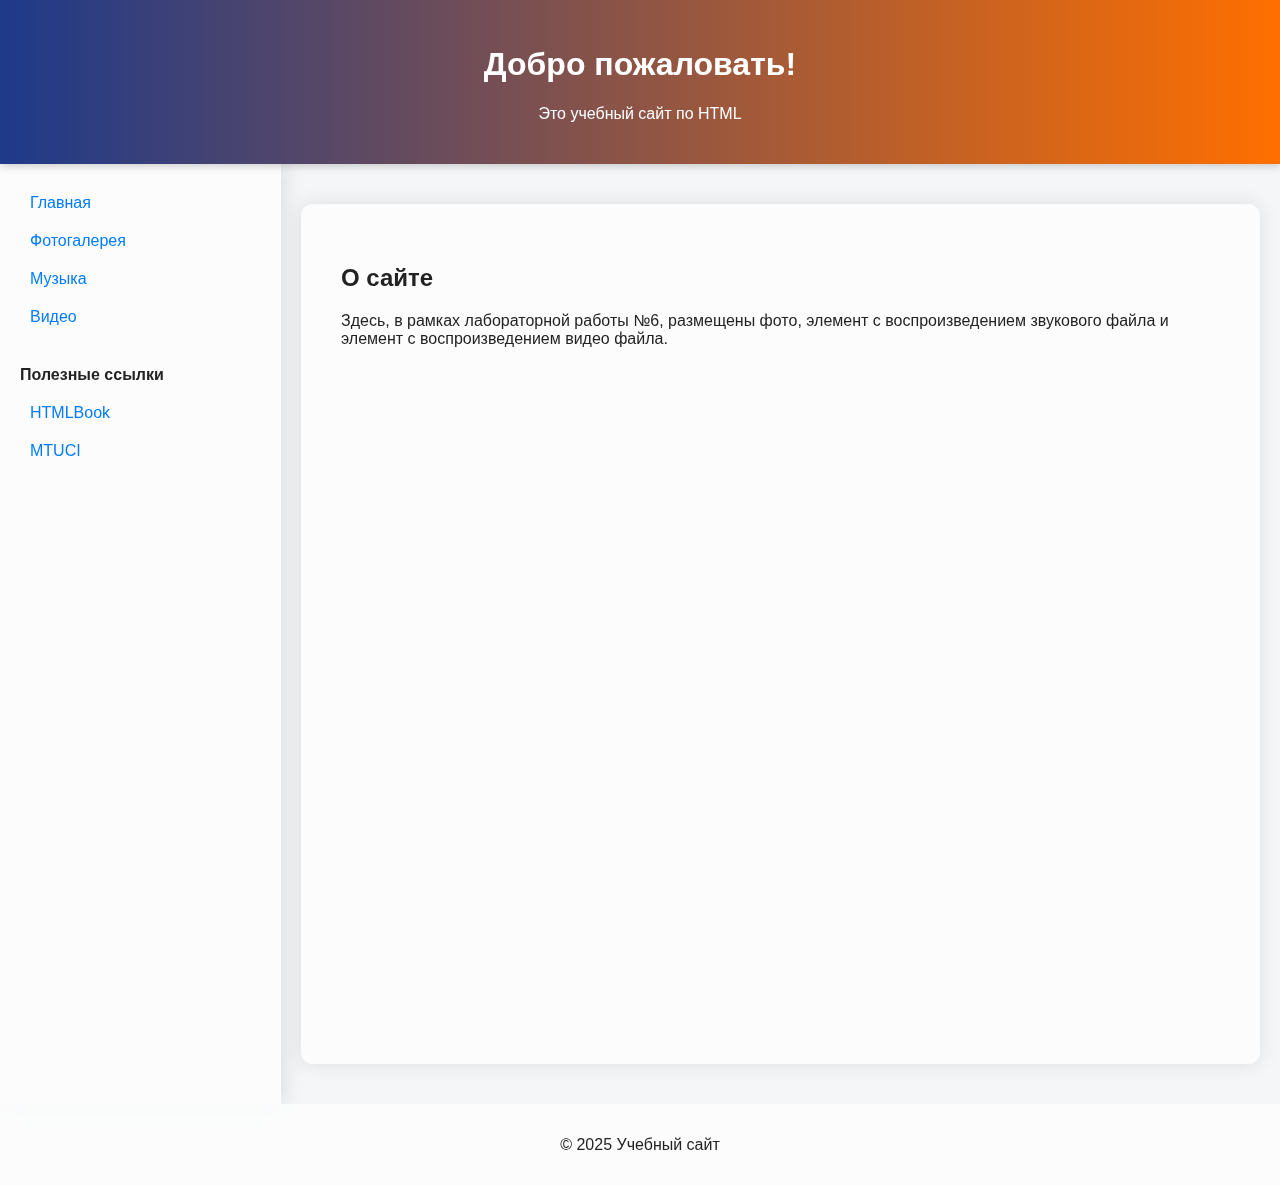
<file: index.html>
<!DOCTYPE html>
<html lang="ru">
<head>
  <meta charset="UTF-8">
  <meta name="viewport" content="width=device-width, initial-scale=1.0">
  <title>Мой сайт — Главная</title>
  <link rel="stylesheet" href="style.css">
  <link rel="icon" href="favicon.png" type="image/x-icon">
</head>
<body>



 
  <header>
    <h1>Добро пожаловать!</h1>
    <p>Это учебный сайт по HTML</p>
  </header>

  <div class="container">


    <aside class="sidebar">
      <nav>
        <ul>
          <li><a href="index.html">Главная</a></li>
          <li><a href="gallery.html">Фотогалерея</a></li>
          <li><a href="music.html">Музыка</a></li>
          <li><a href="video.html">Видео</a></li>
        </ul>
      </nav>

      <div class="useful-links">
        <h3>Полезные ссылки</h3>
        <ul>
          <li><a href="https://htmlbook.ru" target="_blank">HTMLBook</a></li>
          <li><a href="https://mtuci.ru" target="_blank">MTUCI</a></li>
        </ul>
      </div>
    </aside>


    <main class="content">
      <h2>О сайте</h2>
      <p>Здесь, в рамках лабораторной работы №6, размещены фото, элемент с воспроизведением звукового файла и элемент с воспроизведением видео файла.</p>
    </main>
  </div>


  <footer>
    <p>© 2025 Учебный сайт</p>
  </footer>


</body>
</html>
</file>
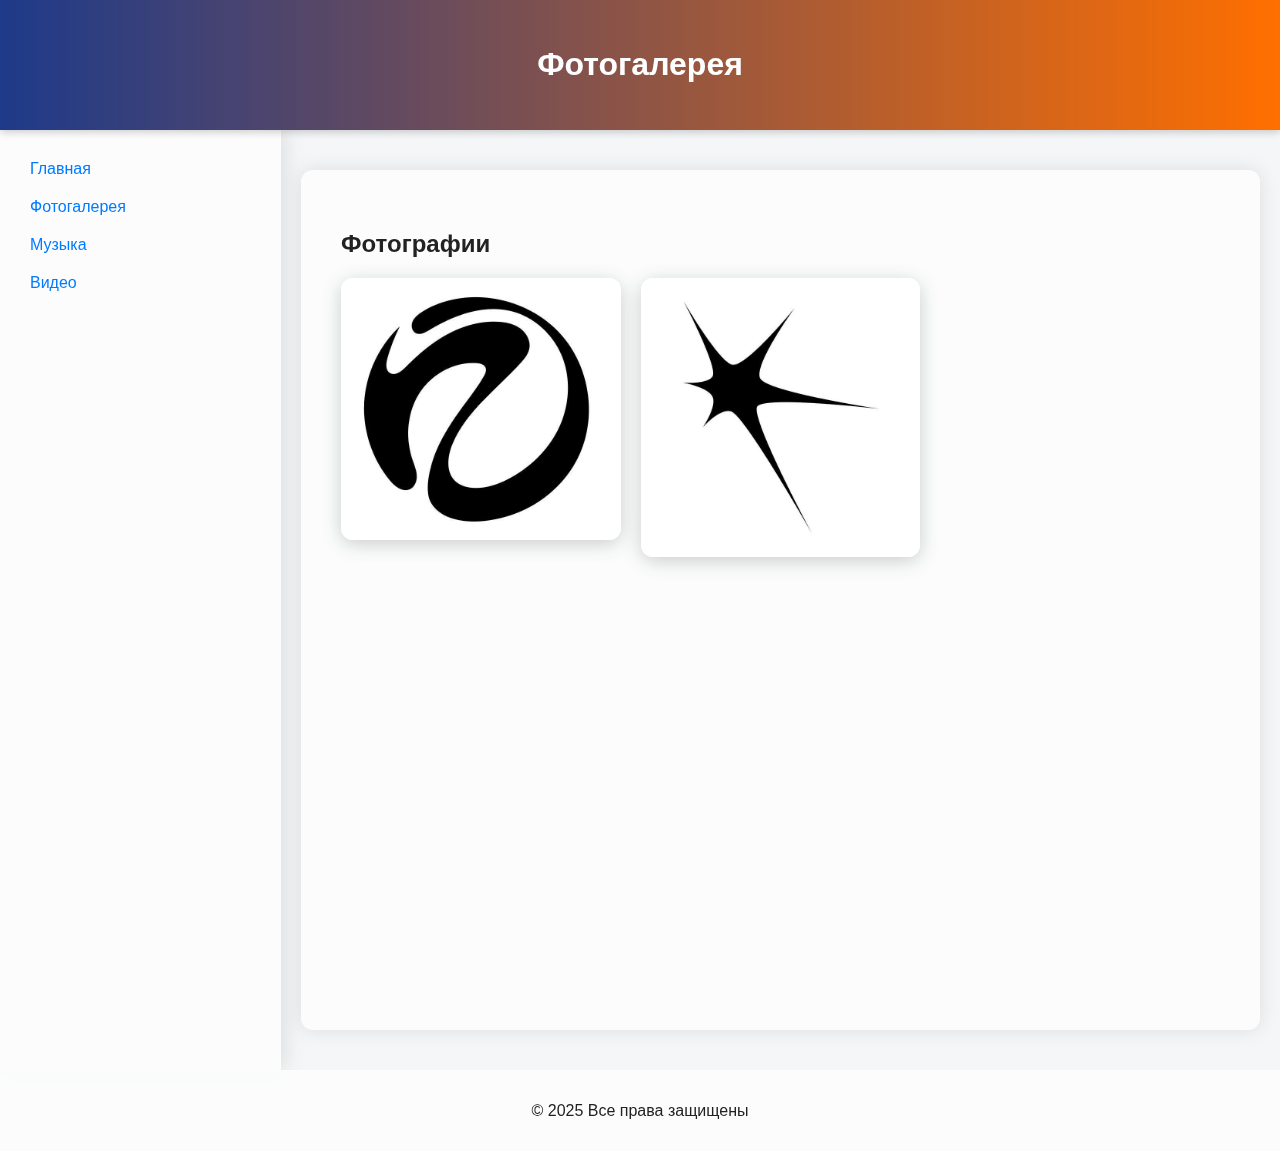
<file: gallery.html>
<!DOCTYPE html>
<html lang="ru">
<head>
  <meta charset="UTF-8">
  <meta name="viewport" content="width=device-width, initial-scale=1.0">
  <title>Фотогалерея</title>
  <link rel="stylesheet" href="style.css">
</head>
<body>



  <header><h1>Фотогалерея</h1></header>

  <div class="container">
    <aside class="sidebar">
      <nav>
        <ul>
          <li><a href="index.html">Главная</a></li>
          <li><a href="gallery.html">Фотогалерея</a></li>
          <li><a href="music.html">Музыка</a></li>
          <li><a href="video.html">Видео</a></li>
        </ul>
      </nav>
    </aside>

    <main class="content">
      <h2>Фотографии</h2>
      <div class="gallery">
        <img src="photo1.jpg" alt="Фото 1">
        <img src="photo2.jpg" alt="Фото 2">
      </div>
    </main>
  </div>

  <footer><p>© 2025 Все права защищены</p></footer>


</body>
</html>
</file>
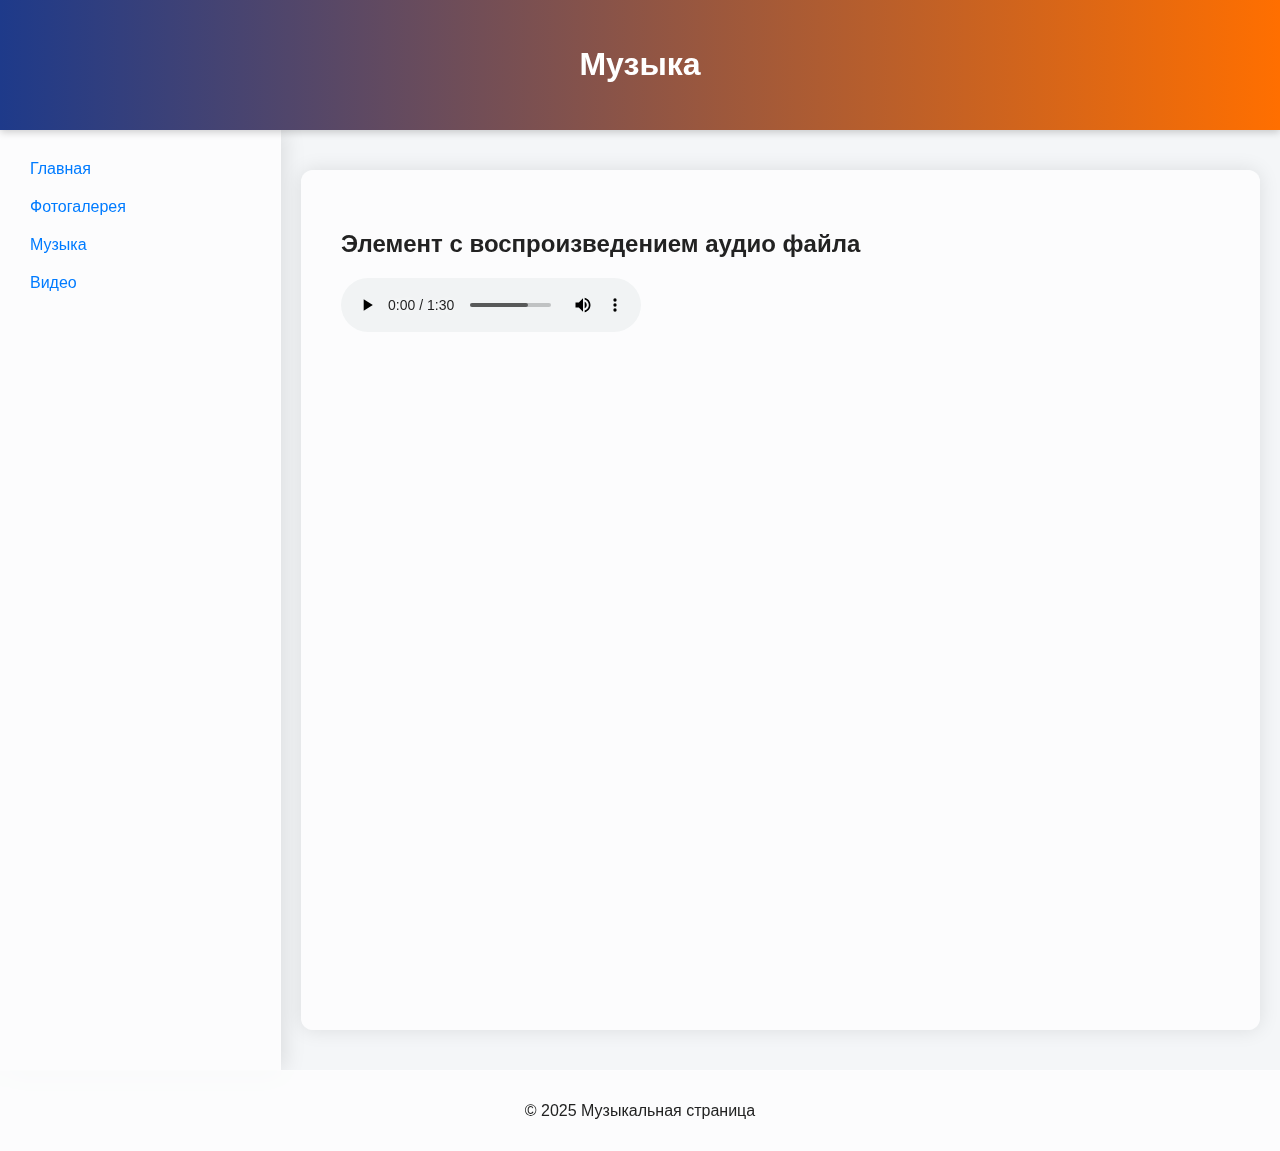
<file: music.html>
<!DOCTYPE html>
<html lang="ru">
<head>
  <meta charset="UTF-8">
  <meta name="viewport" content="width=device-width, initial-scale=1.0">
  <title>Музыка</title>
  <link rel="stylesheet" href="style.css">
</head>
<body>


  <header>
    <h1>Музыка</h1>
  </header>

  <div class="container">
    <aside class="sidebar">
      <nav>
        <ul>
          <li><a href="index.html">Главная</a></li>
          <li><a href="gallery.html">Фотогалерея</a></li>
          <li><a href="music.html">Музыка</a></li>
          <li><a href="video.html">Видео</a></li>
        </ul>
      </nav>
    </aside>

    <main class="content">
      <h2>Элемент с воспроизведением аудио файла</h2>
      <audio controls>
        <source src="track.mp3" type="audio/mpeg">
        Ваш браузер не поддерживает аудио.
      </audio>
    </main>
  </div>

  <footer>
    <p>© 2025 Музыкальная страница</p>
  </footer>

 


</body>
</html>
</file>
<file: style.css>
:root {
  --bg: #f4f6f8;
  --text: #222;
  --panel-bg: rgba(255, 255, 255, 0.7);
  --panel-blur: 10px;
  --accent: #007bff;
  --header-bg: linear-gradient(90deg, #1e3a8a, #ff6f00);
}


body {
  margin: 0;
  font-family: "Segoe UI", Roboto, sans-serif;
  background: var(--bg);
  color: var(--text);
  display: flex;
  flex-direction: column;
  min-height: 100vh;
  transition: background 0.4s ease, color 0.4s ease;
  overflow-x: hidden;
}


header {
  background: var(--header-bg);
  color: white;
  text-align: center;
  padding: 25px 0;
  backdrop-filter: blur(6px);
  box-shadow: 0 2px 8px rgba(0, 0, 0, 0.2);
  z-index: 10;
  top: 0;
}




.container {
  display: flex;
  flex: 1;
  margin-top: 0;
}


.sidebar {
  width: 240px;
  padding: 20px;
  background: var(--panel-bg);
  backdrop-filter: blur(var(--panel-blur));
  border-right: 1px solid rgba(255, 255, 255, 0.2);
  box-shadow: 4px 0 20px rgba(0, 0, 0, 0.1);
  overflow-y: auto;
  position: sticky;
  top: 0;
  height: calc(100vh - 0px);
}

.sidebar nav ul {
  list-style: none;
  padding: 0;
  margin: 0 0 30px 0;
}

.sidebar nav a {
  text-decoration: none;
  color: var(--accent);
  font-weight: 500;
  padding: 10px;
  display: block;
  border-radius: 6px;
  transition: 0.3s;
}

.sidebar nav a:hover {
  background: var(--accent);
  color: white;
  /* transform: translateX(5px); */
}


.useful-links h3 {
  margin-bottom: 10px;
  font-size: 1em;
}

.useful-links ul {
  list-style: none;
  padding: 0;
  margin: 0;
}

.useful-links a {
  display: block;
  background: transparent;
  color: var(--accent);
  padding: 10px;
  border-radius: 6px;
  text-decoration: none;
  transition: 0.3s;
  font-weight: 500;
}

.useful-links a:hover {
  background: var(--accent);
  color: white;
  /* transform: translateX(5px); */
}


.content {
  flex: 1;
  padding: 40px;
  background: var(--panel-bg);
  backdrop-filter: blur(var(--panel-blur));
  border-radius: 12px;
  margin: 40px 20px;
  box-shadow: 0 0 20px rgba(0, 0, 0, 0.1);
  transition: background 0.3s;
}



footer {
  background: var(--panel-bg);
  backdrop-filter: blur(var(--panel-blur));
  color: var(--text);
  text-align: center;
  padding: 15px 0;
  border-top: 1px solid rgba(255, 255, 255, 0.2);
}


.gallery {
  display: grid;
  grid-template-columns: repeat(auto-fill, minmax(240px, 1fr));
  gap: 20px;
}

.gallery img {
  width: 100%;
  border-radius: 12px;
  box-shadow: 0 4px 20px rgba(0, 0, 0, 0.2);
  transition: transform 0.4s ease, filter 0.4s ease;
}
</file>
